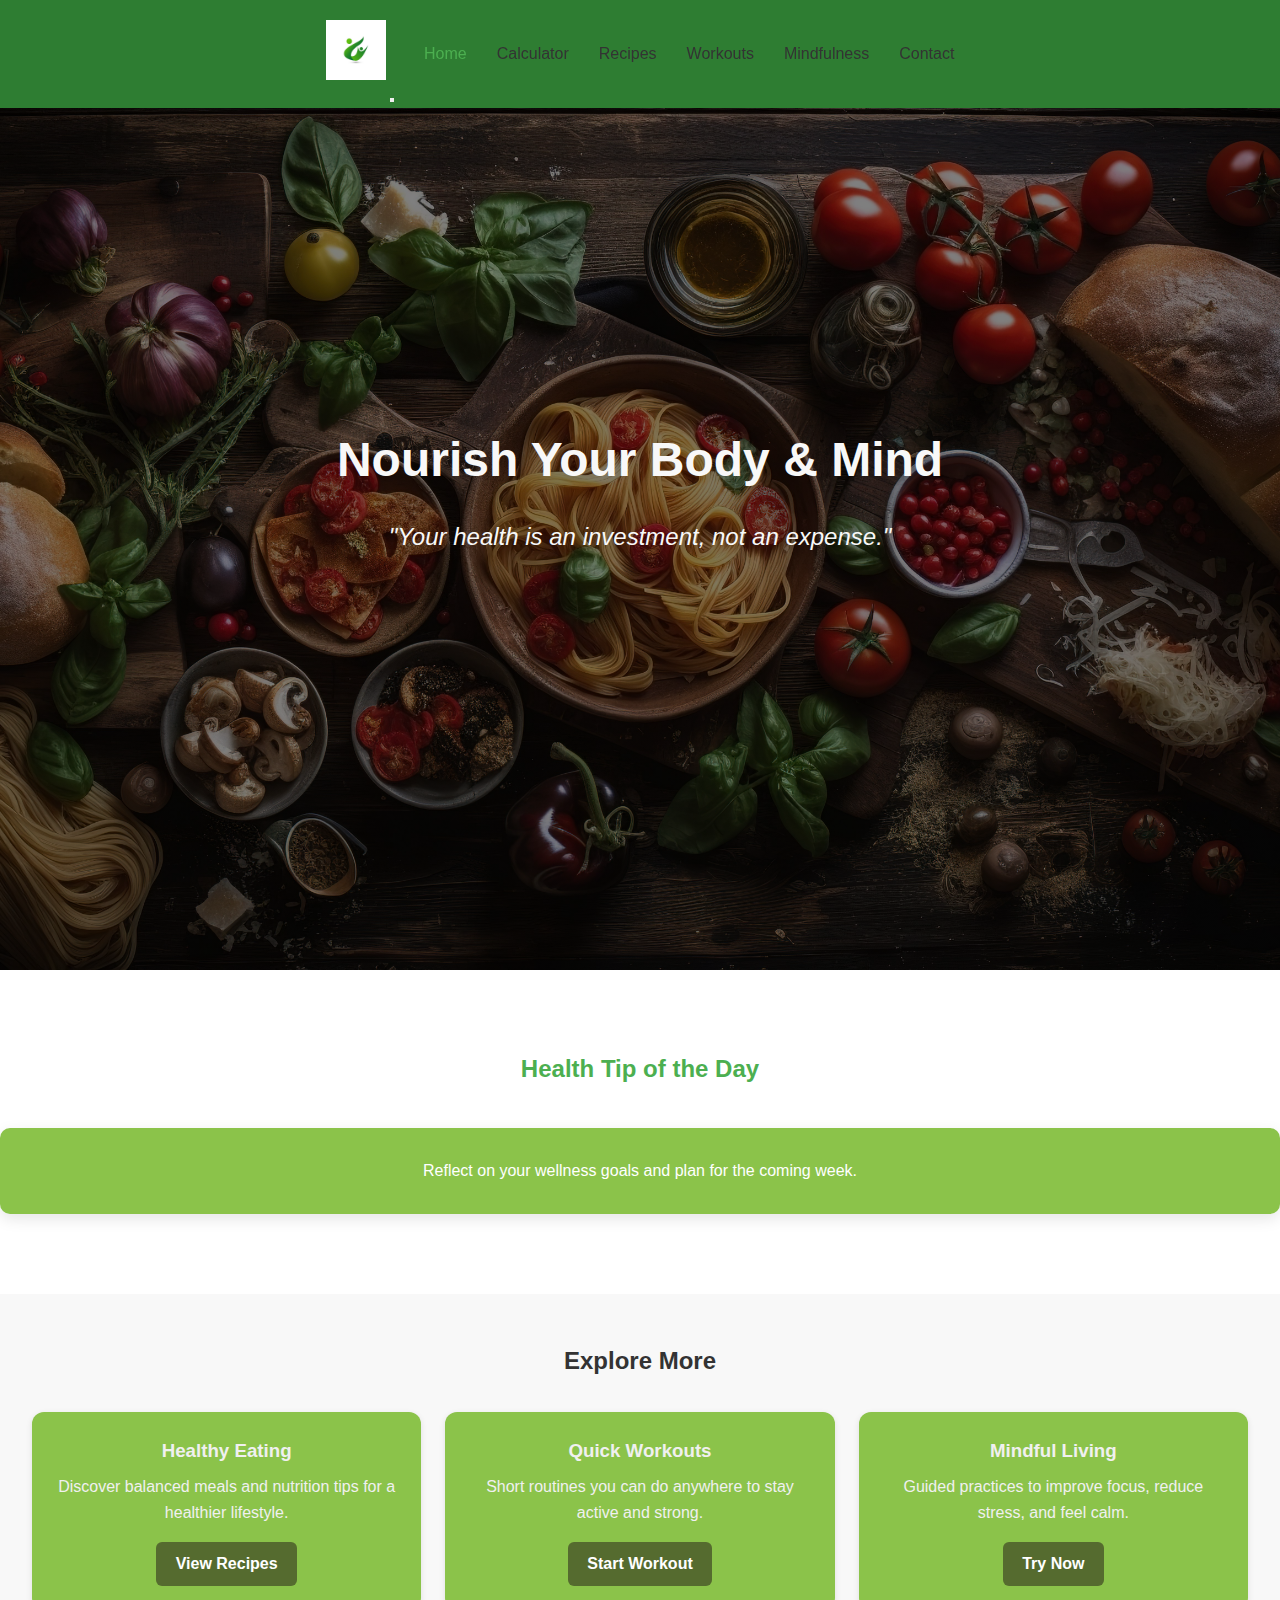
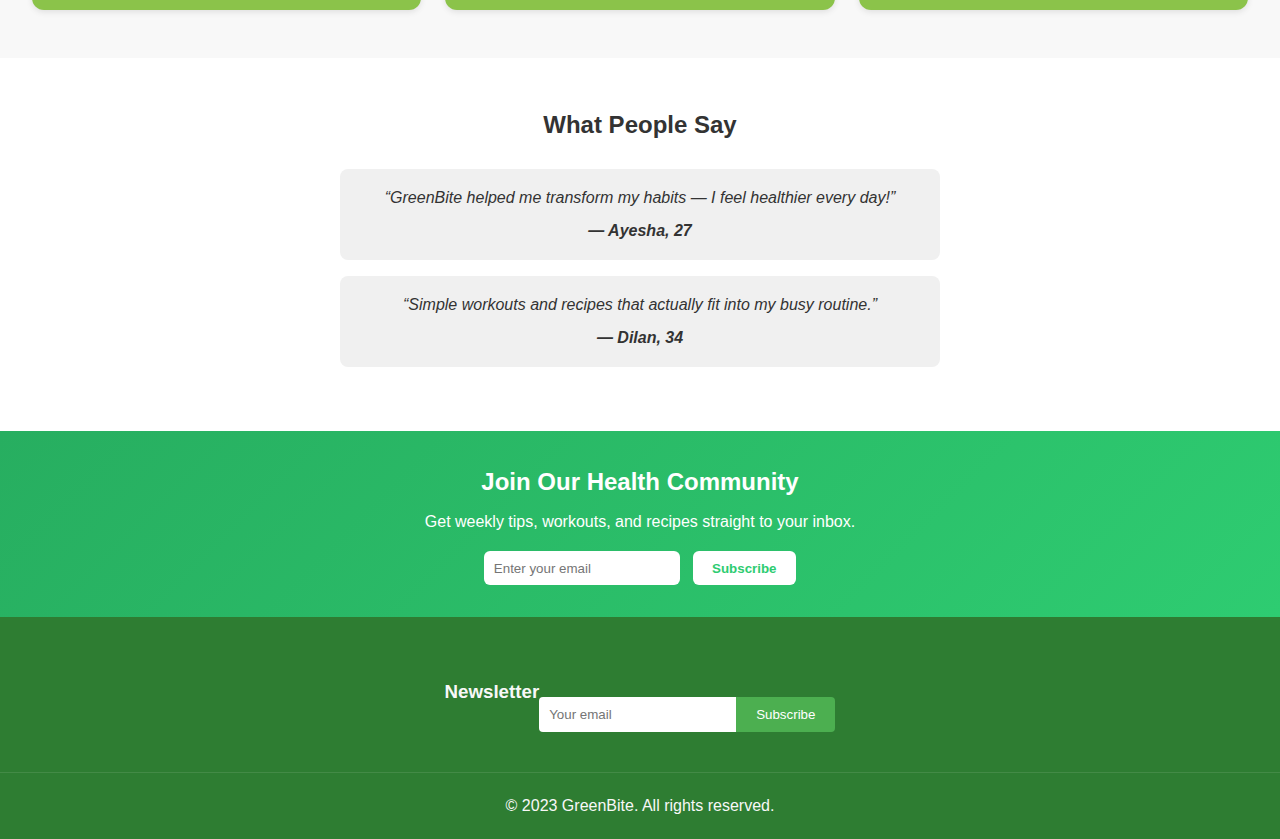
<file: index.html>
<!DOCTYPE html>
<html lang="en">
<head>
    <meta charset="UTF-8">
    <meta name="viewport" content="width=device-width, initial-scale=1.0">
    <title>GreenBite - Healthy Living</title>
    <link rel="stylesheet" href="style.css">
    <link rel="preconnect" href="https://fonts.googleapis.com">
    <link rel="preconnect" href="https://fonts.gstatic.com" crossorigin>
    <link href="https://fonts.googleapis.com/css2?family=Merriweather:ital,opsz,wght@0,18..144,300..900;1,18..144,300..900&display=swap" rel="stylesheet">
</head>
<body>

    <!-- Navigation -->
    <header>
        <nav class="navbar">
            <div class="logo">
            <img src="images/—Pngtree—wellness people logo design template_3554499.jpg" alt="Logo">
            <button class="menu-toggle" aria-label="Toggle menu">
            <span></span>
            <span></span>
            <span></span>
          </button>
            </div>
            <ul class="nav-links">
                <li><a href="index.html" class="active">Home</a></li>
                <li><a href="calculator.html">Calculator</a></li>
                <li><a href="recipes.html">Recipes</a></li>
                <li><a href="workout.html">Workouts</a></li>
                <li><a href="mindfulness.html">Mindfulness</a></li>
                <li><a href="contact.html">Contact</a></li>
            </ul>    
            <div class="hamburger">
                <span class="bar"></span>
                <span class="bar"></span>
                <span class="bar"></span>
            </div>
        </nav>
    </header>

    <!-- Hero Section -->
    <section class="hero">
        <div class="hero-content">
            <h1>Nourish Your Body & Mind</h1>
            <div class="quote-container">
                <p class="rotating-quote">"Your health is an investment, not an expense."</p>
    </section>

    <!-- Daily Tip Section -->
    <section class="daily-tip">
        <h2>Health Tip of the Day</h2>
        <div class="tip-content" id="daily-tip">
            <!-- Filled by JavaScript -->
        </div>
    </section>

    <!-- Featured Sections -->
<section class="featured-sections">
  <h2>Explore More</h2>
  <div class="card-grid">
    <div class="card">
      <h3>Healthy Eating</h3>
      <p>Discover balanced meals and nutrition tips for a healthier lifestyle.</p>
      <a href="recipes.html" class="btn">View Recipes</a>
    </div>
    <div class="card">
      <h3>Quick Workouts</h3>
      <p>Short routines you can do anywhere to stay active and strong.</p>
      <a href="workout.html" class="btn">Start Workout</a>
    </div>
    <div class="card">
      <h3>Mindful Living</h3>
      <p>Guided practices to improve focus, reduce stress, and feel calm.</p>
      <a href="mindfulness.html" class="btn">Try Now</a>
    </div>
  </div>
</section>

<!-- Testimonials -->
<section class="testimonials">
  <h2>What People Say</h2>
  <blockquote>
    “GreenBite helped me transform my habits — I feel healthier every day!”
    <cite>— Ayesha, 27</cite>
  </blockquote>
  <blockquote>
    “Simple workouts and recipes that actually fit into my busy routine.”
    <cite>— Dilan, 34</cite>
  </blockquote>
</section>

<!-- Newsletter Banner -->
<section class="newsletter-banner">
  <h2>Join Our Health Community</h2>
  <p>Get weekly tips, workouts, and recipes straight to your inbox.</p>
  <form id="banner-form">
    <input type="email" id="banner-email" placeholder="Enter your email" required>
    <button type="submit">Subscribe</button>
  </form>
  <p id="banner-msg"></p>
</section>


    <!-- Footer -->
   <!-- Footer -->
<footer>
    <div class="footer-content">
        <h3>Newsletter</h3>
        <form id="newsletter-form">
            <input type="email" id="email-input" placeholder="Your email" required>
            <button type="submit">Subscribe</button>
        </form>
        <p id="subscription-message"></p>
    </div>
    <div class="footer-bottom">
        <p>&copy; 2023 GreenBite. All rights reserved.</p>
    </div>
</footer>

    <script src="script.js"></script>
</body>
</html>
</file>
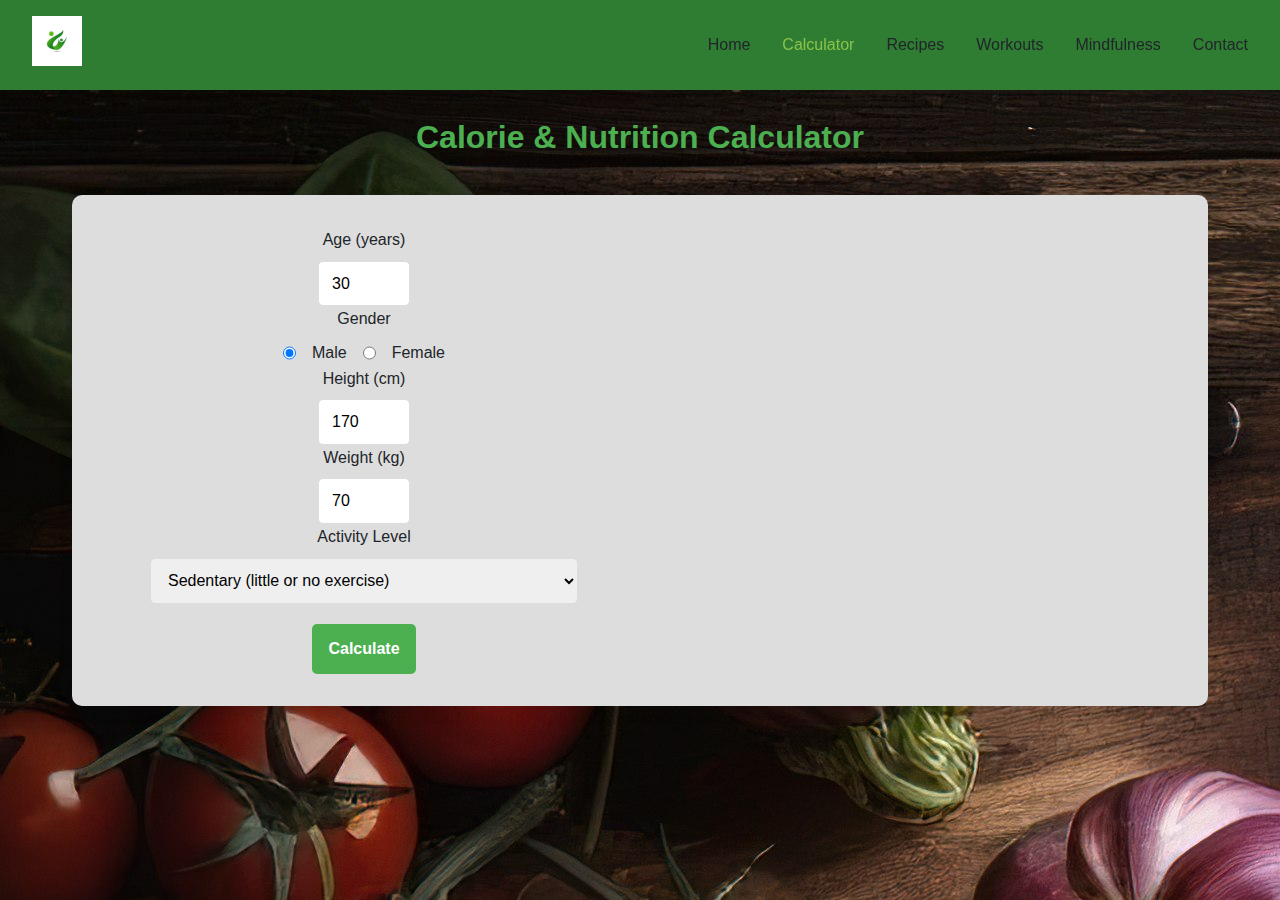
<file: calculator.html>
<!DOCTYPE html>
<html lang="en">
<head>
    <meta charset="UTF-8">
    <meta name="viewport" content="width=device-width, initial-scale=1.0">
    <title>GreenBite - Nutrition Calculator</title>
    <link rel="stylesheet" href="calculator.css">
    <link rel="stylesheet" href="https://cdnjs.cloudflare.com/ajax/libs/font-awesome/6.0.0/css/all.min.css">
</head>
<body>
    <!-- Navigation -->
    <header>
        <nav class="navbar">
            <div class="logo">
                <img src="images/—Pngtree—wellness people logo design template_3554499.jpg" alt="GreenBite">
            </div>
            <ul class="nav-links">
                <li><a href="index.html">Home</a></li>
                <li><a href="calculator.html"class="active">Calculator</a></li>
                <li><a href="recipes.html">Recipes</a></li>
                <li><a href="workout.html">Workouts</a></li>
                <li><a href="mindfulness.html">Mindfulness</a></li>
                <li><a href="contact.html">Contact</a></li>
            </ul>
            <div class="hamburger">
                <span class="bar"></span>
                <span class="bar"></span>
                <span class="bar"></span>
            </div>
        </nav>
    </header>

    <!-- Calculator Section -->
    <section class="calculator-section">
        <h1>Calorie & Nutrition Calculator</h1>
        <div class="calculator-container">
            <form id="calculator-form">
                <div class="form-group">
                    <label for="age">Age (years)</label>
                    <input type="number" id="age" min="15" max="100" required>
                </div>
                <div class="form-group">
                    <label>Gender</label>
                    <div class="radio-group">
                        <input type="radio" id="male" name="gender" value="male" checked>
                        <label for="male">Male</label>
                        <input type="radio" id="female" name="gender" value="female">
                        <label for="female">Female</label>
                    </div>
                </div>
                <div class="form-group">
                    <label for="height">Height (cm)</label>
                    <input type="number" id="height" min="100" max="250" required>
                </div>
                <div class="form-group">
                    <label for="weight">Weight (kg)</label>
                    <input type="number" id="weight" min="30" max="200" required>
                </div>
                <div class="form-group">
                    <label for="activity">Activity Level</label>
                    <select id="activity" required>
                        <option value="1.2">Sedentary (little or no exercise)</option>
                        <option value="1.375">Lightly active (light exercise 1-3 days/week)</option>
                        <option value="1.55">Moderately active (moderate exercise 3-5 days/week)</option>
                        <option value="1.725">Very active (hard exercise 6-7 days/week)</option>
                        <option value="1.9">Super active (very hard exercise/physical job)</option>
                    </select>
                </div>
                <button type="submit" class="calculate-btn">Calculate</button>
            </form>

            <div class="results-container" id="results">
                <h2>Your Daily Nutrition Needs</h2>
                <div class="result-card">
                    <h3>Basal Metabolic Rate (BMR)</h3>
                    <p class="result-value" id="bmr-result">0</p>
                    <p class="result-description">Calories your body needs at complete rest</p>
                </div>
                <div class="result-card">
                    <h3>Total Daily Energy Expenditure (TDEE)</h3>
                    <p class="result-value" id="tdee-result">0</p>
                    <p class="result-description">Calories you need based on activity level</p>
                </div>
                <div class="macros-container">
                    <h3>Macronutrient Breakdown</h3>
                    <div class="macro-bars">
                        <div class="macro-bar">
                            <div class="macro-label">Carbs 50%</div>
                            <div class="progress-container">
                                <div class="progress-bar carbs" id="carbs-bar"></div>
                                <span class="progress-value" id="carbs-value">0g</span>
                            </div>
                        </div>
                        <div class="macro-bar">
                            <div class="macro-label">Protein 20%</div>
                            <div class="progress-container">
                                <div class="progress-bar protein" id="protein-bar"></div>
                                <span class="progress-value" id="protein-value">0g</span>
                            </div>
                        </div>
                        <div class="macro-bar">
                            <div class="macro-label">Fat 30%</div>
                            <div class="progress-container">
                                <div class="progress-bar fat" id="fat-bar"></div>
                                <span class="progress-value" id="fat-value">0g</span>
                            </div>
                        </div>
                    </div>
                </div>
            </div>
        </div>
    </section>

    <script src="calculator.js"></script>
</body>
</html>
</file>
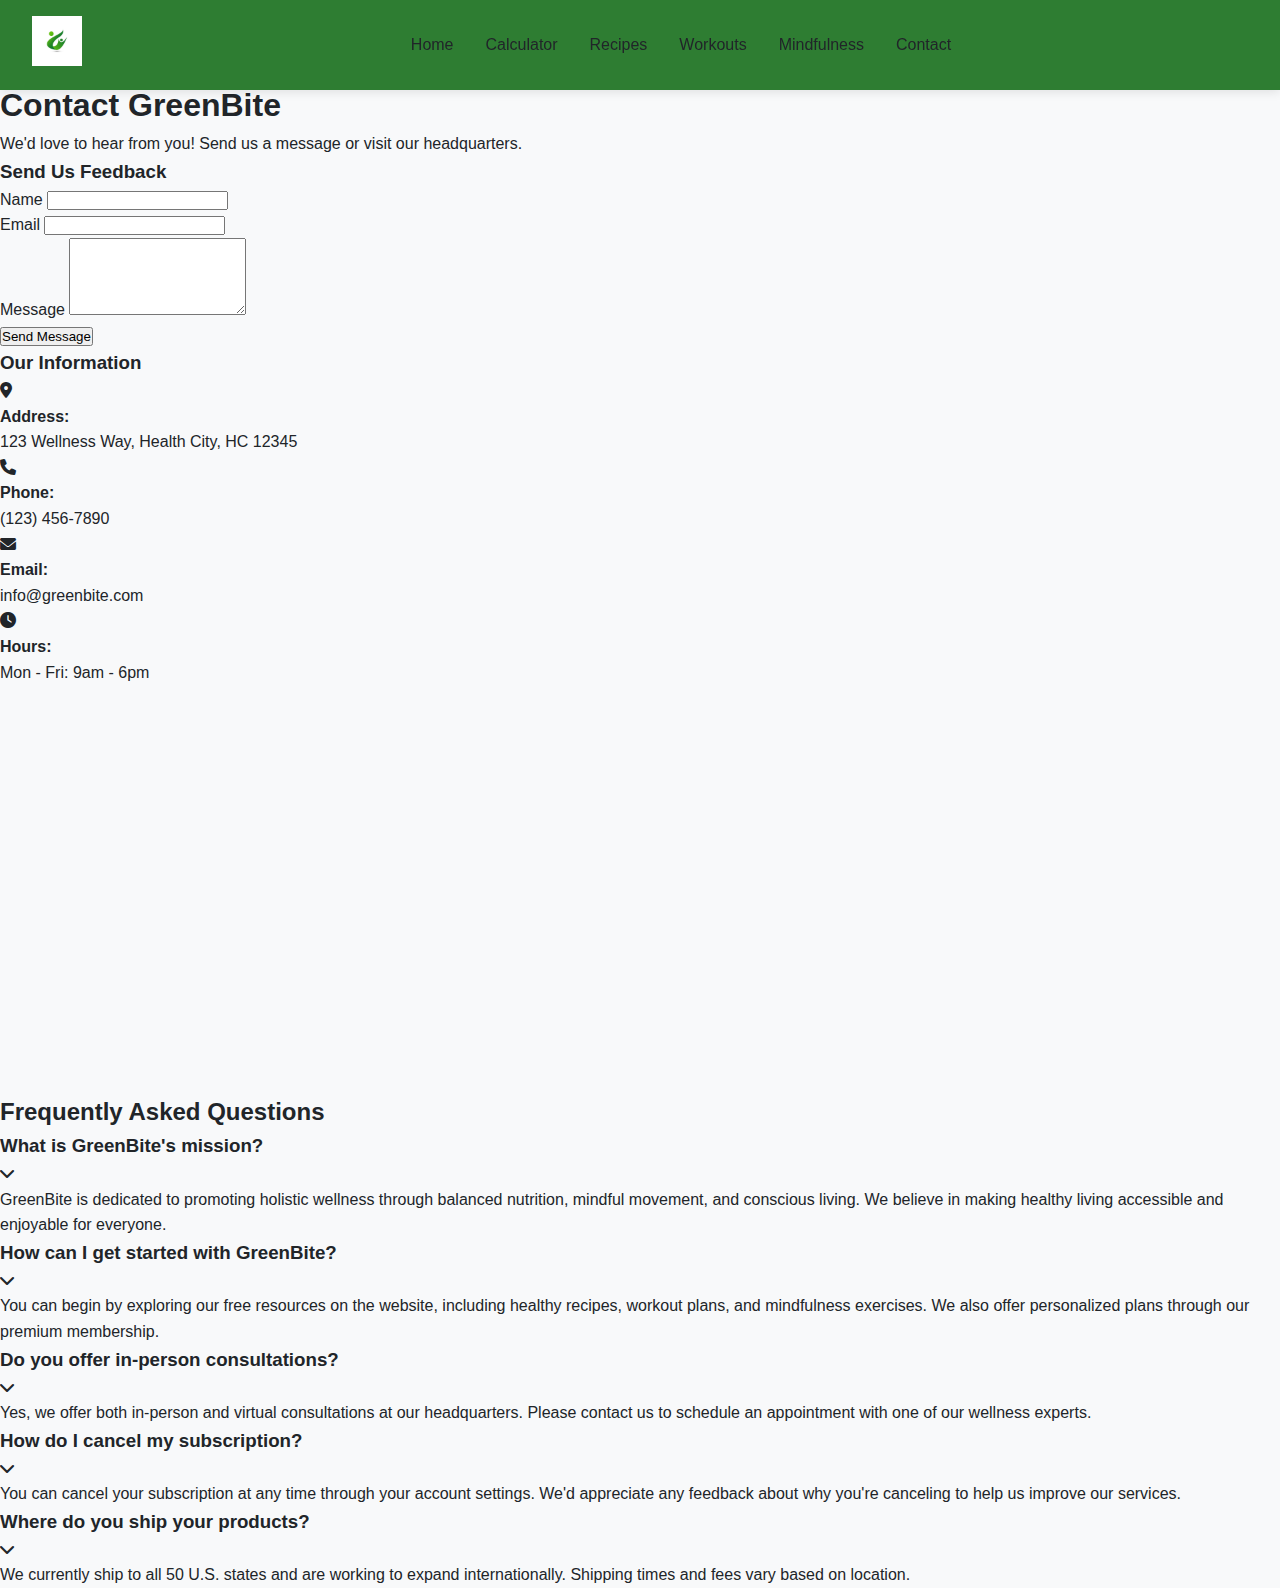
<file: contact.html>
<!DOCTYPE html>
<html lang="en">
<head>
    <meta charset="UTF-8">
    <meta name="viewport" content="width=device-width, initial-scale=1.0">
    <title>GreenBite - Contact Us</title>
    <link rel="stylesheet" href="contact.css">
    <link rel="stylesheet" href="https://cdnjs.cloudflare.com/ajax/libs/font-awesome/6.0.0/css/all.min.css">
    <link rel="preconnect" href="https://fonts.googleapis.com">
    <link rel="preconnect" href="https://fonts.gstatic.com" crossorigin>
    <link href="https://fonts.googleapis.com/css2?family=Merriweather:ital,opsz,wght@0,18..144,300..900;1,18..144,300..900&display=swap" rel="stylesheet">
</head>
<body>
    <!-- Navigation - Same as Homepage -->
    <header>
        <nav class="navbar">
           <div class="logo">
                <img src="images/Logo.jpg" alt="Logo">
                <button class="menu-toggle" aria-label="Toggle menu" style="display: none;">
                    <span></span>
                    <span></span>
                    <span></span>
                </button>
            </div>
            <ul class="nav-links">
                <li><a href="index.html">Home</a></li>
                <li><a href="calculator.html">Calculator</a></li>
                <li><a href="recipes.html">Recipes</a></li>
                <li><a href="workout.html">Workouts</a></li>
                <li><a href="mindfulness.html">Mindfulness</a></li>
                <li><a href="contact.html" class="active">Contact</a></li>
            </ul>    
            <div class="hamburger">
                <span class="bar"></span>
                <span class="bar"></span>
                <span class="bar"></span>
            </div>
        </nav>
    </header>

    <!-- Main Contact Content -->
    <main class="contact-main">
        <h1>Contact GreenBite</h1>
        <p>We'd love to hear from you! Send us a message or visit our headquarters.</p>
        
        <div class="contact-container">
            <!-- Left: Feedback Form -->
            <div class="contact-form">
                <h3>Send Us Feedback</h3>
                <form id="feedback-form">
                    <div class="form-group">
                        <label for="name">Name</label>
                        <input type="text" id="name" name="name">
                        <span id="name-error" class="error-message"></span>
                    </div>
                    
                    <div class="form-group">
                        <label for="email">Email</label>
                        <input type="email" id="email" name="email">
                        <span id="email-error" class="error-message"></span>
                    </div>
                    
                    <div class="form-group">
                        <label for="message">Message</label>
                        <textarea id="message" name="message" rows="5"></textarea>
                        <span id="message-error" class="error-message"></span>
                    </div>
                    
                    <button type="submit">Send Message</button>
                </form>
                <div id="confirmation-message" class="confirmation"></div>
            </div>

            <!-- Right: Info -->
            <div class="contact-info">
                <h3>Our Information</h3>
                <div class="info-item">
                    <i class="fas fa-map-marker-alt"></i>
                    <div>
                        <strong>Address:</strong>
                        <p>123 Wellness Way, Health City, HC 12345</p>
                    </div>
                </div>
                
                <div class="info-item">
                    <i class="fas fa-phone"></i>
                    <div>
                        <strong>Phone:</strong>
                        <p>(123) 456-7890</p>
                    </div>
                </div>
                
                <div class="info-item">
                    <i class="fas fa-envelope"></i>
                    <div>
                        <strong>Email:</strong>
                        <p>info@greenbite.com</p>
                    </div>
                </div>
                
                <div class="info-item">
                    <i class="fas fa-clock"></i>
                    <div>
                        <strong>Hours:</strong>
                        <p>Mon - Fri: 9am - 6pm</p>
                    </div>
                </div>
                
                <!-- Map -->
                <div class="map-container">
                    <iframe 
                        src="https://www.google.com/maps/embed?pb=!1m18!1m12!1m3!1d63321.21030783393!2d79.8272015!3d6.9185953!2m3!1f0!2f0!3f0!3m2!1i1024!2i768!4f13.1!3m3!1m2!1s0x3ae2596d3cb8fe07%3A0x2b0ae2edd563a661!2sAsia%20Pacific%20Institute%20of%20Information%20Technology%20(APIIT)!5e0!3m2!1sen!2slk!4v1726980000000!5m2!1sen!2slk" 
                        width="100%" 
                        height="400" 
                        style="border:0;" 
                        allowfullscreen="" 
                        loading="lazy" 
                        referrerpolicy="no-referrer-when-downgrade">
                    </iframe>
                </div>
            </div>
        </div>
        
        <!-- FAQ Section -->
        <div class="faq-section">
            <h2>Frequently Asked Questions</h2>
            <div class="faq-container">
                <div class="faq-item">
                    <div class="faq-question">
                        <h3>What is GreenBite's mission?</h3>
                        <i class="fas fa-chevron-down"></i>
                    </div>
                    <div class="faq-answer">
                        <p>GreenBite is dedicated to promoting holistic wellness through balanced nutrition, mindful movement, and conscious living. We believe in making healthy living accessible and enjoyable for everyone.</p>
                    </div>
                </div>
                <div class="faq-item">
                    <div class="faq-question">
                        <h3>How can I get started with GreenBite?</h3>
                        <i class="fas fa-chevron-down"></i>
                    </div>
                    <div class="faq-answer">
                        <p>You can begin by exploring our free resources on the website, including healthy recipes, workout plans, and mindfulness exercises. We also offer personalized plans through our premium membership.</p>
                    </div>
                </div>
                <div class="faq-item">
                    <div class="faq-question">
                        <h3>Do you offer in-person consultations?</h3>
                        <i class="fas fa-chevron-down"></i>
                    </div>
                    <div class="faq-answer">
                        <p>Yes, we offer both in-person and virtual consultations at our headquarters. Please contact us to schedule an appointment with one of our wellness experts.</p>
                    </div>
                </div>
                <div class="faq-item">
                    <div class="faq-question">
                        <h3>How do I cancel my subscription?</h3>
                        <i class="fas fa-chevron-down"></i>
                    </div>
                    <div class="faq-answer">
                        <p>You can cancel your subscription at any time through your account settings. We'd appreciate any feedback about why you're canceling to help us improve our services.</p>
                    </div>
                </div>
                <div class="faq-item">
                    <div class="faq-question">
                        <h3>Where do you ship your products?</h3>
                        <i class="fas fa-chevron-down"></i>
                    </div>
                    <div class="faq-answer">
                        <p>We currently ship to all 50 U.S. states and are working to expand internationally. Shipping times and fees vary based on location.</p>
                    </div>
                </div>
            </div>
        </div>
    </main>

    <script src="contact.js"></script>
</body>
</html>
</file>
<file: style.css>
/* Base Styles */
:root {
    --primary-color: #4CAF50;
    --secondary-color: #2E7D32;
    --accent-color: #8BC34A;
    --text-color: #333;
    --light-text: #f8f8f8;
    --bg-color: #f9f9f9;
    --card-bg: #ffffff;
}

* {
    margin: 0;
    padding: 0;
    box-sizing: border-box;
}

body {
    font-family: 'Segoe UI', Tahoma, Geneva, Verdana, sans-serif;
    line-height: 1.6;
    color: var(--text-color);
    background: var(--bg-color);
}

.container {
    width: 90%;
    max-width: 1200px;
    margin: 0 auto;
    padding: 0 15px;
}

/* Header & Navigation */
header {
    background-color: var(--secondary-color);
    box-shadow: 0 2px 10px rgba(0, 0, 0, 0.1);
    position: fixed;
    width: 100%;
    top: 0;
    z-index: 1000;
}

.logo img {
    height: 100px;
    padding: 20px 0;
    margin-right: auto;
}

nav {
    display: flex;
    justify-content: center;
    align-items: center;
}

.nav-links {
    display: flex;
    list-style: none;
}

.nav-links li {
    margin-left: 30px;
}

.nav-links a {
    text-decoration: none;
    color: var(--text-color);
    font-weight: 500;
    transition: color 0.3s;
}

.nav-links a:hover, .nav-links a.active {
    color: var(--primary-color);
}

.hamburger {
    display: none;
    cursor: pointer;
}

.hamburger .line {
    width: 25px;
    height: 3px;
    background-color: var(--text-color);
    margin: 5px;
    transition: all 0.3s ease;
}

/* Hero Section */
.hero {
    height: 100vh;
    background: linear-gradient(rgba(0, 0, 0, 0.5), rgba(0, 0, 0, 0.5)), url('images/—Pngtree—italian and italian food as_3156990.jpg') no-repeat center center/cover;
    color: var(--light-text);
    display: flex;
    align-items: center;
    text-align: center;
    margin-top: 70px;
}

.hero-content {
    max-width: 800px;
    margin: 0 auto;
}

.hero h1 {
    font-size: 3rem;
    margin-bottom: 20px;
}

.quote-container {
    min-height: 80px;
    margin: 20px 0;
}

.rotating-quote {
    font-size: 1.5rem;
    font-style: italic;
    opacity: 1;
    transition: opacity 1s ease-in-out;
}

.btn {
    display: inline-block;
    background-color: var(--primary-color);
    color: white;
    padding: 12px 30px;
    border-radius: 30px;
    text-decoration: none;
    font-weight: 600;
    transition: background-color 0.3s;
}

.btn:hover {
    background-color: var(--secondary-color);
}

/* Daily Tip Section */
.daily-tip {
    padding: 80px 0;
    background-color: var(--card-bg);
}

.daily-tip h2 {
    text-align: center;
    margin-bottom: 40px;
    color: var(--primary-color);
}

.tip-content {
    background-color: var(--accent-color);
    color: white;
    padding: 30px;
    border-radius: 10px;
    text-align: center;
    box-shadow: 0 5px 15px rgba(0, 0, 0, 0.1);
}

/* Featured Sections */
.featured-sections {
  padding: 3rem 2rem;
  background: #f8f8f8;
  text-align: center;
}
.featured-sections h2 {
  margin-bottom: 2rem;
}
.card-grid {
  display: grid;
  grid-template-columns: repeat(auto-fit, minmax(250px, 1fr));
  gap: 1.5rem;
}
.card {
  background-color: #8BC34A;
  color: #f0f0f0;
  padding: 1.5rem;
  border-radius: 12px;
  box-shadow: 0 2px 6px rgba(0,0,0,0.1);
}
.card h3 {
  margin-bottom: 0.5rem;
}
.card .btn {
  display: inline-block;
  margin-top: 1rem;
  padding: 0.6rem 1.2rem;
  background: darkolivegreen;
  color: white;
  border-radius: 6px;
  text-decoration: none;
}
.card .btn:hover {
  background: #2E7D32;
}

/* Testimonials */
.testimonials {
  padding: 3rem 2rem;
  text-align: center;
  background: #fff;
}
.testimonials h2 {
  margin-bottom: 1.5rem;
}
.testimonials blockquote {
  font-style: italic;
  margin: 1rem auto;
  max-width: 600px;
  background: #f0f0f0;
  padding: 1rem;
  border-radius: 8px;
}
.testimonials cite {
  display: block;
  margin-top: 0.5rem;
  font-weight: bold;
}

/* Newsletter Banner */
.newsletter-banner {
  padding: 2rem;
  text-align: center;
  background: linear-gradient(135deg, #27ae60, #2ecc71);
  color: white;
}

.newsletter-banner h2 {
  margin-bottom: 0.5rem;
}

.newsletter-banner form {
  margin-top: 1rem;
}

.newsletter-banner input {
  padding: 0.6rem;
  border: none;
  border-radius: 6px;
  margin-right: 0.5rem;
}

.newsletter-banner button {
  padding: 0.6rem 1.2rem;
  border: none;
  border-radius: 6px;
  background: #fff;
  color: #2ecc71;
  font-weight: bold;
  cursor: pointer;
}

.newsletter-banner button:hover {
  background: #f0f0f0;
}


/* Footer */
footer {
    background-color: var(--secondary-color);
    color: var(--light-text);
    padding: 60px 0 20px;
    text-align: center;
}

.footer-content {
    display: flex;
    justify-content: center; /* Center the content horizontally */
    margin-bottom: 40px;
}

.footer-section {
    text-align: center;
    max-width: 500px;
}

#newsletter-form {
    display: flex;
    justify-content: center;
    margin-top: 20px;
}

#newsletter-form input {
    flex: 1;
    max-width: 300px;
    padding: 10px;
    border: none;
    border-radius: 4px 0 0 4px;
}

#newsletter-form button {
    background-color: var(--primary-color);
    color: white;
    border: none;
    padding: 10px 20px;
    border-radius: 0 4px 4px 0;
    cursor: pointer;
    transition: background-color 0.3s;
}

#newsletter-form button:hover {
    background-color: var(--accent-color);
}

.footer-bottom {
    text-align: center;
    padding-top: 20px;
    border-top: 1px solid rgba(255, 255, 255, 0.1);
}

/* Hamburger menu styles */
.hamburger {
  display: none;
  flex-direction: column;
  cursor: pointer;
  margin-left: 20px;
}
.hamburger .bar {
  width: 25px;
  height: 3px;
  background: #333;
  margin: 5px 0;
  transition: 0.3s;
}

/* Mobile styles */
@media (max-width: 900px) {
  .nav-links {
    position: fixed;
    left: -100%;
    top: 80px;
    flex-direction: column;
    background: #fff;
    width: 100%;
    text-align: center;
    transition: left 0.3s;
    z-index: 999;
    box-shadow: 0 10px 27px rgba(0,0,0,0.05);
  }
  .nav-links.active {
    left: 0;
  }
  .nav-links li {
    margin: 20px 0;
  }
  .hamburger {
    display: flex;
  }
}

/* Hamburger animation */
.hamburger.active .bar:nth-child(2) {
  opacity: 0;
}
.hamburger.active .bar:nth-child(1) {
  transform: translateY(8px) rotate(45deg);
}
.hamburger.active .bar:nth-child(3) {
  transform: translateY(-8px) rotate(-45deg);
}
</file>
<file: calculator.css>
/* Base Styles */
:root {
    --primary: #4CAF50;
    --secondary: #2E7D32;
    --accent: #8BC34A;
    --light: #f8f9fa;
    --dark: #212529;
    --gray: #6c757d;
    --carbs: #FF6384;
    --protein: #36A2EB;
    --fat: #FFCE56;
}

* {
    margin: 0;
    padding: 0;
    box-sizing: border-box;
    font-family: 'Segoe UI', Tahoma, Geneva, Verdana, sans-serif;
}

body {
    line-height: 1.6;
    color: var(--secondary);
    background-image: url('images/—Pngtree—italian and italian food as_3156990.jpg');
    padding-top: 80px;
}

/* Navigation - Same as previous pages */
.navbar {
    display: flex;
    justify-content: space-between;
    align-items: center;
    padding: 1rem 2rem;
    background-color: #2E7D32;
    box-shadow: 0 2px 10px rgba(0,0,0,0.1);
    position: fixed;
    width: 100%;
    top: 0;
    z-index: 1000;
}

.logo img {
    height: 50px;
}

.nav-links {
    display: flex;
    list-style: none;
}

.nav-links li {
    margin-left: 2rem;
}

.nav-links a {
    text-decoration: none;
    color: var(--dark);
    font-weight: 500;
    transition: color 0.3s;
}

.nav-links a:hover, .nav-links a.active {
    color: var(--accent);
}

.hamburger {
    display: none;
    cursor: pointer;
}

.hamburger .bar {
    display: block;
    width: 25px;
    height: 3px;
    margin: 5px auto;
    background-color: var(--dark);
    transition: all 0.3s ease;
}

/* Calculator Section */
.calculator-section {
    padding: 2rem;
    max-width: 1200px;
    margin: 0 auto;
}

.calculator-section h1 {
    text-align: center;
    margin-bottom: 2rem;
    color: var(--primary);
}

.calculator-container {
    display: grid;
    grid-template-columns: 1fr 1fr;
    gap: 2rem;
    background: #ddd;
    border-radius: 10px;
    padding: 2rem;
    box-shadow: 0 5px 15px rgba(0,0,0,0.1);
}

#calculator-form {
    display: flex;
    flex-direction: column;
    align-items: center;
    justify-content: center;  
    text-align: center;
    margin: 0 auto;
    max-width: 500px;     
}

.form-group {
    display: flex;
    flex-direction: column;
    gap: 0.5rem;
}

.form-group label {
    font-weight: 500;
    color: var(--dark);
}

.form-group input, .form-group select {
    padding: 0.8rem;
    border: 1px solid #ddd;
    border-radius: 5px;
    font-size: 1rem;
}

.radio-group {
    display: flex;
    gap: 1rem;
}

.radio-group label {
    display: flex;
    align-items: center;
    gap: 0.5rem;
    font-weight: normal;
    cursor: pointer;
}

.calculate-btn {
    background-color: var(--primary);
    margin-top: 20px;
    display: block;
    color: white;
    border: none;
    padding: 1rem;
    border-radius: 5px;
    font-size: 1rem;
    font-weight: 600;
    cursor: pointer;
    transition: background-color 0.3s;
}

.calculate-btn:hover {
    background-color: var(--secondary);
}
</file>
<file: contact.css>
/* Base Styles */
:root {
    --primary: #4CAF50;
    --secondary: #2E7D32;
    --accent: #8BC34A;
    --light: #f8f9fa;
    --dark: #212529;
    --gray: #6c757d;
    --error: #f44336;
}

* {
    margin: 0;
    padding: 0;
    box-sizing: border-box;
    font-family: 'Segoe UI', Tahoma, Geneva, Verdana, sans-serif;
}

body {
    line-height: 1.6;
    color: var(--dark);
    background-color: var(--light);
    padding-top: 80px;
}

/* Navigation - Same as previous pages */
.navbar {
    display: flex;
    justify-content: space-between;
    align-items: center;
    padding: 1rem 2rem;
    background-color: var(--secondary);
    box-shadow: 0 2px 10px rgba(0,0,0,0.1);
    position: fixed;
    width: 100%;
    top: 0;
    z-index: 1000;
}

.logo img {
    height: 50px;
}

.nav-links {
    display: flex;
    list-style: none;
}

.nav-links li {
    margin-left: 2rem;
}

.nav-links a {
    text-decoration: none;
    color: var(--dark);
    font-weight: 500;
    transition: color 0.3s;
}
</file>
